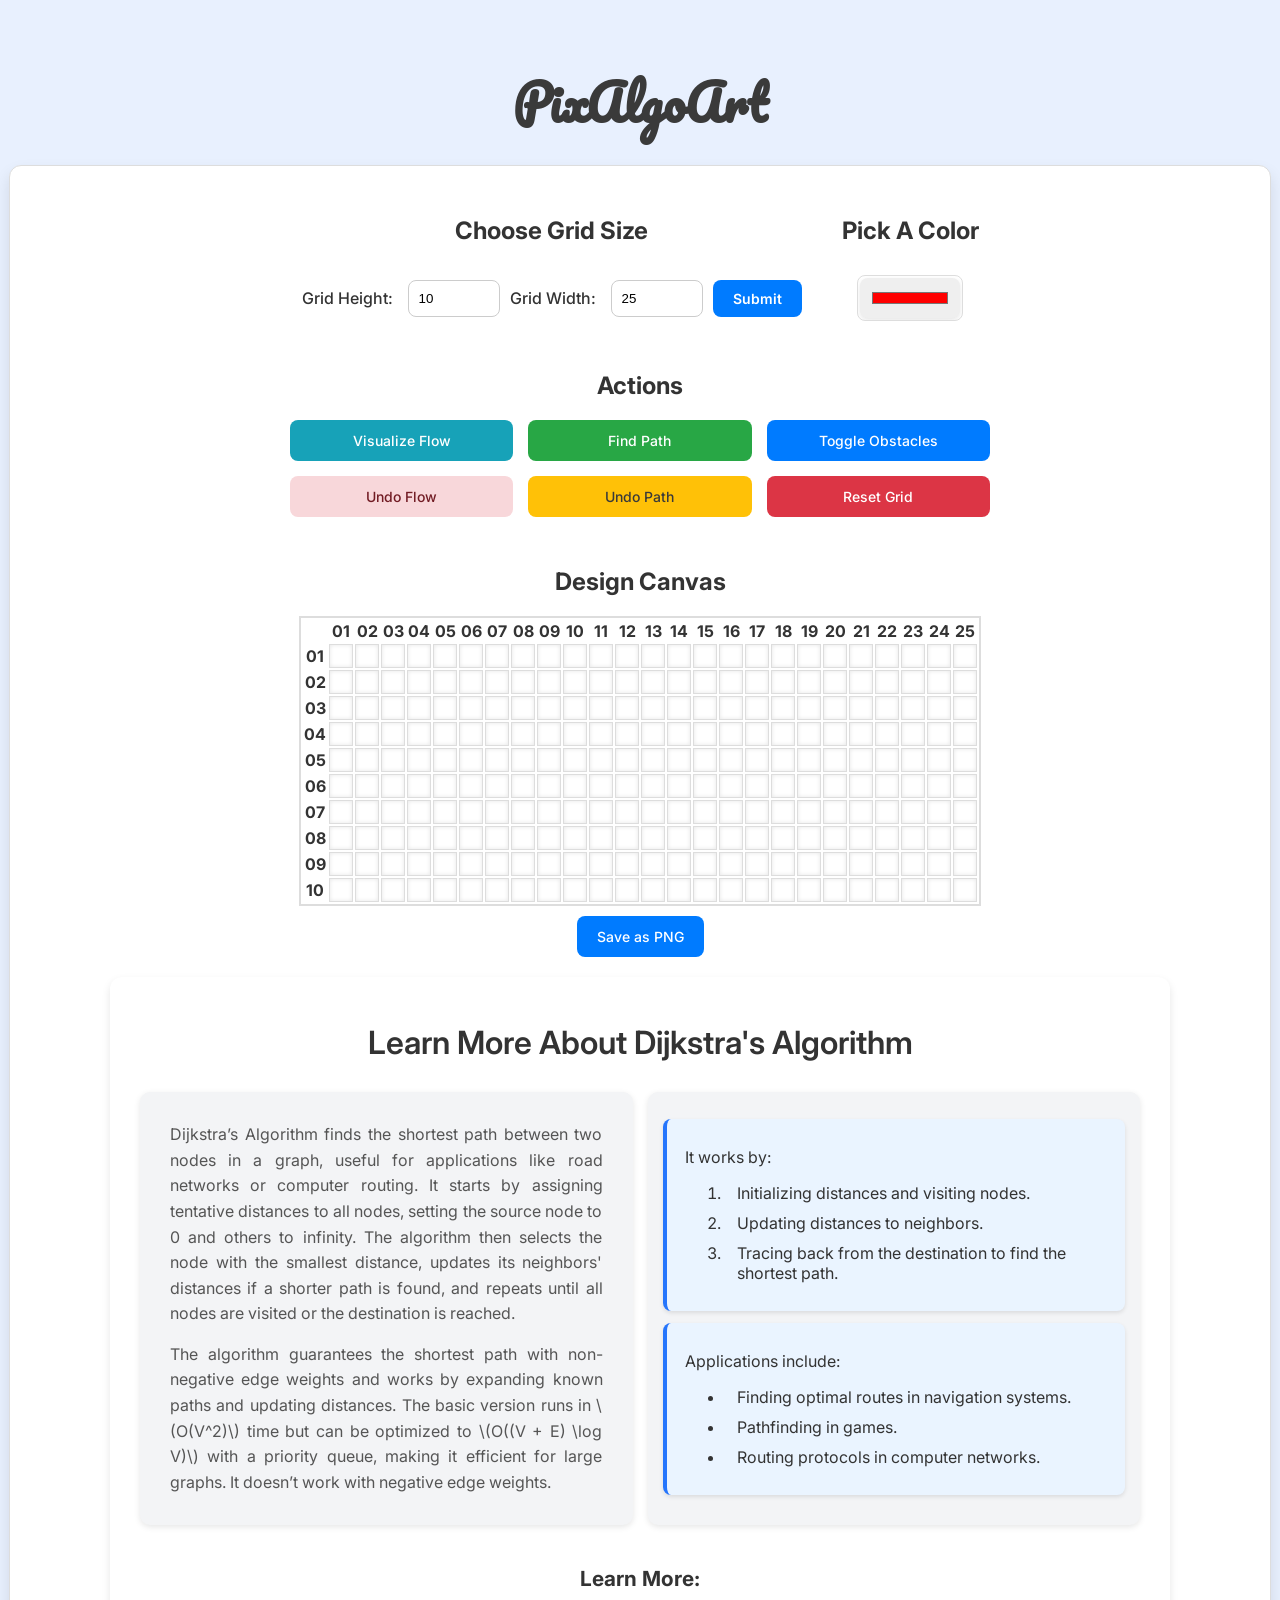
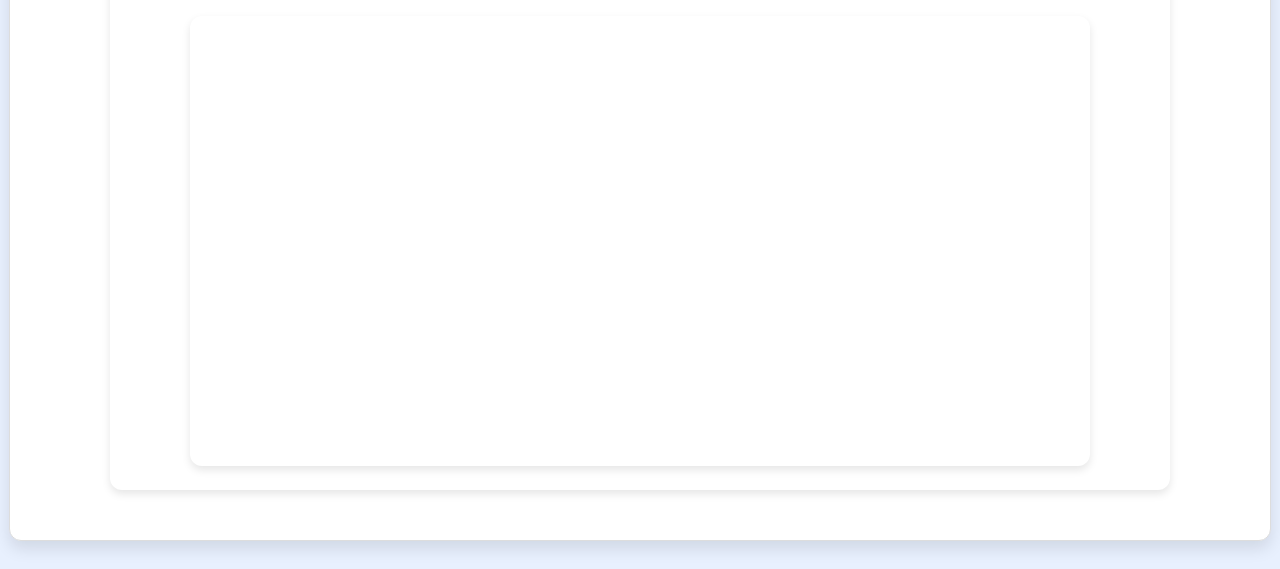
<file: Source/index.html>
<!DOCTYPE html>
<html lang="en">
<head>
    <meta charset="UTF-8">
    <meta name="viewport" content="width=device-width, initial-scale=1.0">
    <title>PixAlgoArt</title>
    <link rel="stylesheet" href="styles.css">
    <link href="https://fonts.googleapis.com/css2?family=Inter:wght@400;500;600&family=Pacifico&display=swap" rel="stylesheet">
</head>
<body>
    <h1>PixAlgoArt</h1>

    <div class="container">
        <div class="top-controls">
            <div class="grid-controls">
                <h2>Choose Grid Size</h2>
                <form id="sizePicker">
                    <label for="inputHeight">Grid Height:</label>
                    <input type="number" id="inputHeight" name="height" min="1" value="10">
                    <label for="inputWidth">Grid Width:</label>
                    <input type="number" id="inputWidth" name="width" min="1" value="25">
                    <button type="submit">Submit</button>
                </form>
            </div>
            
            <div class="color-picker-section">
                <h2>Pick A Color</h2>
                <div class="color-picker-container">
                    <input type="color" id="colorPicker" value="#ff0000">
                </div>
            </div>            
        </div>

        <div class="button-section">
            
            <h2>Actions</h2>
            <div class="button-grid">
                <button id="visualizeFlowBtn">Visualize Flow</button>
                <button id="findPathBtn">Find Path</button>
                <button id="obstacleBtn">Toggle Obstacles</button>
                <button id="undoFlowBtn">Undo Flow</button>
                <button id="undoBtn">Undo Path</button>
                <button id="resetBtn">Reset Grid</button>
            </div>
        </div>        

        <h2>Design Canvas</h2>
        <table id="pixelCanvas"></table>
        <button id="saveBtn">Save as PNG</button>        

        <div class="info-section">
            <h2 class="section-title">Learn More About Dijkstra's Algorithm</h2>
            <div class="content-container">
                <div class="left-section">
                    <p class="intro-text">
                        Dijkstra’s Algorithm finds the shortest path between two nodes in a graph, useful for applications like road networks or computer routing. It starts by assigning tentative distances to all nodes, setting the source node to 0 and others to infinity. The algorithm then selects the node with the smallest distance, updates its neighbors' distances if a shorter path is found, and repeats until all nodes are visited or the destination is reached.
                    </p>
                    <p class="intro-text">
                        The algorithm guarantees the shortest path with non-negative edge weights and works by expanding known paths and updating distances. The basic version runs in \(O(V^2)\) time but can be optimized to \(O((V + E) \log V)\) with a priority queue, making it efficient for large graphs. It doesn’t work with negative edge weights.
                    </p>                    
                </div>
                <div class="right-section">
                    <div class="algorithm-steps">
                        <p>It works by:</p>
                        <ol class="steps-list">
                            <li>Initializing distances and visiting nodes.</li>
                            <li>Updating distances to neighbors.</li>
                            <li>Tracing back from the destination to find the shortest path.</li>
                        </ol>
                    </div>
                    <div class="applications">
                        <p>Applications include:</p>
                        <ul class="applications-list">
                            <li>Finding optimal routes in navigation systems.</li>
                            <li>Pathfinding in games.</li>
                            <li>Routing protocols in computer networks.</li>
                        </ul>
                    </div>
                </div>
            </div>
            <h3 class="video-title">Learn More:</h3>
            <div class="video-container">
                <iframe 
                  width="560" 
                  height="315" 
                  src="https://www.youtube.com/embed/EFg3u_E6eHU?si=NqCV8bbEoB9WxMAh" 
                  title="Dijkstra's Algorithm Explained" 
                  frameborder="0" 
                  allow="accelerometer; autoplay; clipboard-write; encrypted-media; gyroscope; picture-in-picture" 
                  allowfullscreen>
                </iframe>
            </div>
        </div>
             
    <script src="script.js"></script>
</body>
</html>
</file>
<file: Source/styles.css>
body {
    font-family: 'Inter', sans-serif;
    font-size: 16px;
    color: #333;
    background-color: #e8f0fe;
    padding: 20px;
    display: flex;
    flex-direction: column;
    align-items: center;
}

h1 {
    font-family: 'Pacifico', cursive;
    font-size: 48px;
    margin-bottom: 20px;
    color: #3a3a3a;
}

.container {
    background-color: #ffffff;
    border: 1px solid #ddd;
    border-radius: 12px;
    box-shadow: 0 8px 16px rgba(0, 0, 0, 0.1);
    width: 100%;
    max-width: 1200px;
    padding: 30px;
    display: flex;
    flex-direction: column;
    align-items: center;
}

.top-controls {
    display: flex;
    justify-content: center;
    align-items: flex-start;
    width: 100%;
    gap: 40px;
    margin-bottom: 30px;
}

.grid-controls, .color-picker-section {
    display: flex;
    flex-direction: column;
    align-items: center;
    gap: 15px;
}

#sizePicker {
    display: flex;
    gap: 10px;
    align-items: center;
}

#sizePicker label {
    margin-right: 5px;
    font-weight: 500;
}

#sizePicker input {
    padding: 10px;
    border: 1px solid #ccc;
    border-radius: 8px;
    width: 70px;
    outline: none;
    transition: border-color 0.2s;
}

#sizePicker input:focus {
    border-color: #007BFF;
}

#sizePicker button {
    padding: 10px 20px;
    border: none;
    background-color: #007BFF;
    color: white;
    border-radius: 8px;
    cursor: pointer;
    font-size: 14px;
    font-weight: 600;
    transition: background-color 0.3s, transform 0.2s;
}

#sizePicker button:hover {
    background-color: #0056b3;
    transform: translateY(-2px);
}

.color-picker-section {
    display: flex;
    flex-direction: column;
    align-items: center;
    gap: 10px;
}

.color-picker-container {
    border: 1px solid #ddd;
    border-radius: 8px;
    padding: 2px;
    display: inline-block;
    overflow: hidden;
}

#colorPicker {
    border: none;
    border-radius: 8px;
    padding: 10px;
    width: 100px;
    height: 40px;
    box-shadow: 0 2px 5px rgba(0, 0, 0, 0.1);
    cursor: pointer;
}

.button-section {
    display: flex;
    flex-direction: column;
    align-items: center;
    width: 100%;
    margin-bottom: 30px;
}

.button-grid {
    display: grid;
    grid-template-columns: repeat(3, 1fr);
    gap: 15px;
    width: 100%;
    max-width: 700px;
}

button {
    padding: 12px 20px;
    border: none;
    border-radius: 8px;
    cursor: pointer;
    font-size: 14px;
    font-family: 'Inter', sans-serif;
    font-weight: 500;
    transition: background-color 0.3s, transform 0.2s;
}

button:hover {
    opacity: 0.9;
    transform: translateY(-2px);
}

button#obstacleBtn {
    background-color: #007BFF;
    color: white;
}

button#obstacleBtn:hover {
    background-color: #0056b3;
}

button#visualizeFlowBtn {
    background-color: #17a2b8;
    color: white;
}

button#visualizeFlowBtn:hover {
    background-color: #138496;
}

button#findPathBtn {
    background-color: #28a745;
    color: white;
}

button#findPathBtn:hover {
    background-color: #218838;
}

button#undoBtn {
    background-color: #ffc107;
    color: #3a3a3a;
}

button#undoBtn:hover {
    background-color: #e0a800;
}

button#undoFlowBtn {
    background-color: #f8d7da;
    color: #721c24;
}

button#undoFlowBtn:hover {
    background-color: #f5c6cb;
}

button#resetBtn {
    background-color: #dc3545;
    color: white;
}

button#resetBtn:hover {
    background-color: #c82333;
}

#pixelCanvas {
    border-collapse: collapse;
    margin: 0 auto;
    background-color: #ffffff;
    border: 2px solid #ddd;
    border-radius: 12px;
}

td {
    width: 20px;
    height: 20px;
    border: 1px solid #ddd;
    transition: background-color 0.2s;
    box-shadow: inset 0 0 4px rgba(0, 0, 0, 0.1);
}

td:hover {
    cursor: pointer;
    box-shadow: inset 0 0 4px rgba(0, 0, 0, 0.2);
}

td.obstacle {
    background-color: #000;
}

#saveBtn {
    background-color: #007BFF;
    color: white;
    padding: 12px 20px;
    border: none;
    border-radius: 8px;
    cursor: pointer;
    font-size: 14px;
    font-family: 'Inter', sans-serif;
    font-weight: 500;
    margin-top: 10px;
    transition: background-color 0.3s, transform 0.2s;
}

#saveBtn:hover {
    background-color: #0056b3;
    transform: translateY(-2px);
}

.info-section {
    background: #ffffff; 
    padding: 20px 30px;
    border-radius: 12px;
    box-shadow: 0 4px 8px rgba(0, 0, 0, 0.1);
    width: 100%;
    max-width: 1000px; 
    margin: 20px auto;
    display: flex;
    flex-direction: column;
    gap: 20px;
}

.section-title {
    font-size: 2rem;
    font-weight: 600;
    color: #333;
    text-align: center;
    margin-bottom: 10px; 
}

.content-container {
    display: flex;
    flex-wrap: wrap;
    gap: 15px; 
}

.left-section,
.right-section {
    flex: 1;
    min-width: 300px;
    background: #f3f4f6; 
    border-radius: 10px;
    padding: 15px;
    box-shadow: 0 2px 6px rgba(0, 0, 0, 0.1);
    transition: transform 0.3s, box-shadow 0.3s;
}

.left-section:hover,
.right-section:hover {
    transform: translateY(-3px);
    box-shadow: 0 4px 10px rgba(0, 0, 0, 0.1);
}

.intro-text {
    font-size: 1rem;
    color: #555; 
    line-height: 1.6;
    margin: 15px; 
    text-align: justify;
}

.algorithm-steps,
.applications {
    background: #eaf4ff; 
    border-left: 4px solid #2575fc; 
    padding: 12px 18px;
    border-radius: 8px;
    box-shadow: 0 2px 4px rgba(0, 0, 0, 0.1);
    margin-top: 12px;
}

.steps-list li,
.applications-list li {
    margin-bottom: 10px;
    padding-left: 12px;
    color: #333;
}

.steps-list li:hover,
.applications-list li:hover {
    color: #2575fc;
    transform: translateX(5px);
    font-weight: 600;
}

.video-title {
    font-size: 1.3rem;
    font-weight: 700;
    color: #333;
    text-align: center;
    margin-bottom: 5px; 
}

.video-container {
    text-align: center;
    margin-top: 0;
    padding-top: 0;
}

iframe {
    border-radius: 12px;
    box-shadow: 0 4px 8px rgba(0, 0, 0, 0.1);
    width: 100%;
    max-width: 900px;
    height: 450px;
    transition: transform 0.3s, filter 0.3s;
}

iframe:hover {
    transform: scale(1.02);
    filter: brightness(1.05);
}
</file>
